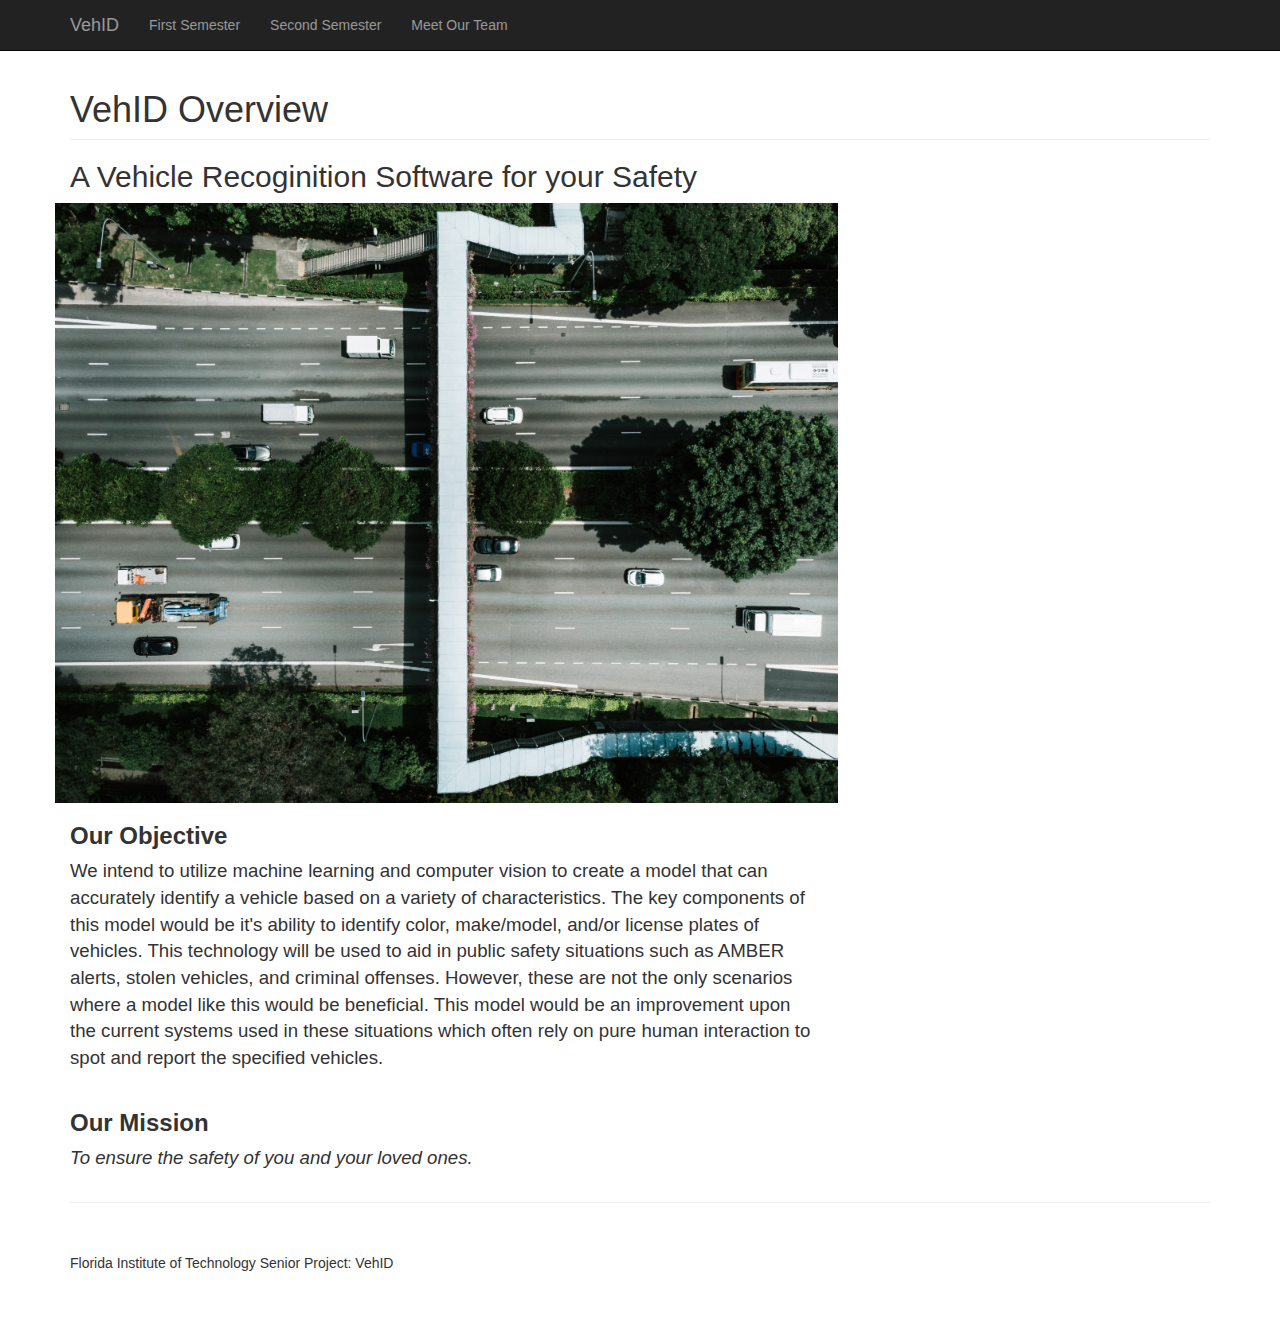
<file: index.html>
<!DOCTYPE html>
<html lang="en">
  <head>
    <meta charset="utf-8">
    <meta name="viewport" content="width=device-width, initial-scale=1.0">
    <meta name="description" content="">
    <meta name="author" content="">

    <title>VehID</title>

    <!-- Bootstrap core CSS -->
    <link href="css/bootstrap.css" rel="stylesheet">

    <!-- Custom CSS for the '3 Col Portfolio' Template -->
    <link href="css/portfolio-item.css" rel="stylesheet">
  </head>

  <body>

    <nav class="navbar navbar-fixed-top navbar-inverse" role="navigation">
      <div class="container">
        <div class="navbar-header">
          <button type="button" class="navbar-toggle" data-toggle="collapse" data-target=".navbar-ex1-collapse">
            <span class="sr-only">Toggle navigation</span>
            <span class="icon-bar"></span>
            <span class="icon-bar"></span>
            <span class="icon-bar"></span>
          </button>
          <a class="navbar-brand" href="http://vehident.github.io">VehID</a>
        </div>

        <!-- Collect the nav links, forms, and other content for toggling -->
        <div class="collapse navbar-collapse navbar-ex1-collapse">
          <ul class="nav navbar-nav">
            <!-- <li><a href="overview.html">Overview</a></li> -->
            <li><a href="firstsemester.html">First Semester</a></li>
            <li><a href="secondsemester.html">Second Semester</a></li>
            <li><a href="team.html">Meet Our Team</a></li>
          </ul>
        </div><!-- /.navbar-collapse -->
      </div><!-- /.container -->
    </nav>

    <div class="container">

      <div class="row">

        <div class="col-lg-12">
          <h1 class="page-header">VehID Overview</h1>
          <h2>A Vehicle Recoginition Software for your Safety</h2>
        </div>

      <img src="images/street_image.jpg" alt="Girl in a jacket" height="600"> 
      </div>

      <div class="row">

        <!--
        <div class="col-md-8">
          <img class="img-responsive" src="http://placehold.it/750x500">
        </div>
        -->

        <div class="col-md-8">
          <h3 style="margin-bottom:0.25cm;"><b>Our Objective</b></h3>
          <p style="margin-bottom:1cm; font-size: 14pt;">

            We intend to utilize machine learning and computer vision to create a model that can
            accurately identify a vehicle based on a variety of characteristics. The key components
            of this model would be it's ability to identify color, make/model, and/or license plates
            of vehicles. This technology will be used to aid in public safety situations such as 
            AMBER alerts, stolen vehicles, and criminal offenses. However, these are not the only
            scenarios where a model like this would be beneficial. This model would be an improvement
            upon the current systems used in these situations which often rely on pure human interaction
            to spot and report the specified vehicles.
          </p>
          
          <h3 style="margin-bottom:0.25cm;"><b>Our Mission</b></h3>
          <p style="font-size: 14pt;"><i>To ensure the safety of you and your loved ones.</i></p>
          
        </div>

      </div>

    </div> <!--/.container -->

    <div class="container">

      <hr>

      <footer>
        <div class="row">
          <div class="col-lg-12">
            <p>Florida Institute of Technology Senior Project: VehID</p>
          </div>
        </div>
      </footer>
      
    </div><!-- /.container -->

    <!-- JavaScript -->
    <script src="js/jquery-1.10.2.js"></script>
    <script src="js/bootstrap.js"></script>

  </body>

</html>
</file>
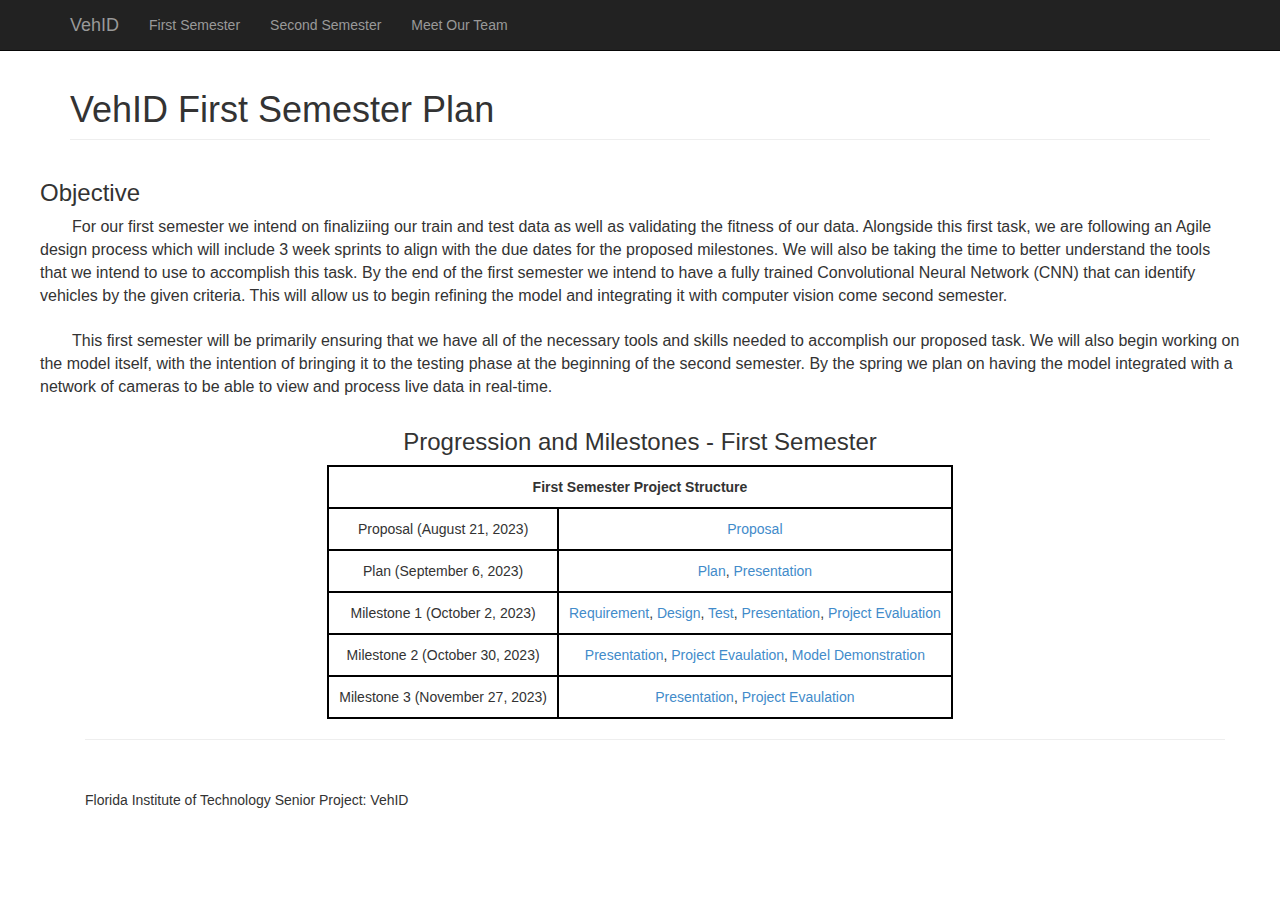
<file: firstsemester.html>
<!DOCTYPE html>
<html lang="en">
  <head>
    <meta charset="utf-8">
    <meta name="viewport" content="width=device-width, initial-scale=1.0">
    <meta name="description" content="">
    <meta name="author" content="">

    <title>VehID -- First Semester</title>

    <!-- Bootstrap core CSS -->
    <link href="css/bootstrap.css" rel="stylesheet">

    <!-- Custom CSS for the '3 Col Portfolio' Template -->
    <link href="css/portfolio-item.css" rel="stylesheet">
    <!-- <link href="tablestyle.css" rel="stylesheet" /> -->
    <style>
      table,
      th,
      td {
        padding: 10px;
        border: 2px solid black;
        border-collapse: collapse;
        text-align: center; 
        vertical-align: middle; 
        margin-left:auto;
        margin-right:auto;
      }
    </style>
  </head>

  <body>

    <nav class="navbar navbar-fixed-top navbar-inverse" role="navigation">
      <div class="container">
        <div class="navbar-header">
          <button type="button" class="navbar-toggle" data-toggle="collapse" data-target=".navbar-ex1-collapse">
            <span class="sr-only">Toggle navigation</span>
            <span class="icon-bar"></span>
            <span class="icon-bar"></span>
            <span class="icon-bar"></span>
          </button>
          <a class="navbar-brand" href="http://vehident.github.io">VehID</a>
        </div>

        <!-- Collect the nav links, forms, and other content for toggling -->
        <div class="collapse navbar-collapse navbar-ex1-collapse">
          <ul class="nav navbar-nav">
            <!-- <li><a href="overview.html">Overview</a></li> -->
            <li><a href="firstsemester.html">First Semester</a></li>
            <li><a href="secondsemester.html">Second Semester</a></li>
            <li><a href="team.html">Meet Our Team</a></li>
          </ul>
        </div><!-- /.navbar-collapse -->
      </div><!-- /.container -->
    </nav>

    <div class="container">

      <div class="row">

        <div class="col-lg-12">
          <h1 class="page-header">VehID First Semester Plan</h1>
        </div>

      </div>

      <div class="row">

        <!--
        <div class="col-md-8">
          <img class="img-responsive" src="http://placehold.it/750x500">
        </div>
        -->
        <div class="row">
          <h3>Objective</h3>
          <p style="font-size: 12pt;">
            &emsp;&emsp;For our first semester we intend on finaliziing our train and test data as well as validating the fitness of
            our data. Alongside this first task, we are following an Agile design process which will include 3 week sprints to align with
            the due dates for the proposed milestones. We will also be taking the time to better understand the tools that we intend to use 
            to accomplish this task. 
            <!-- Every team member will be participating in every aspect of this project as it will be a learning oppurtunity 
            for all of us.  -->
            By the end of the first semester we intend to have a fully trained
            Convolutional Neural Network (CNN) that can identify vehicles by the given criteria. This will allow
            us to begin refining the model and integrating it with computer vision come second semester.


            <!-- 
              First sentence can be cleaned up

              During this first semester we intend of evalutating the fitness of our data by ensuring the correctness of our previously collected train and test datasets.

             -->
            <br><br>

            &emsp;&emsp;This first semester will be primarily ensuring that we have all of the necessary tools and skills needed
            to accomplish our proposed task. We will also begin working on the model itself, with the intention of bringing
            it to the testing phase at the beginning of the second semester. By the spring we plan on having the model integrated
            with a network of cameras to be able to view and process live data in real-time.
          </p>
        </div>

        <div class="col-md-12" style="text-align: center;">
          <h3>Progression and Milestones - First Semester</h3>
            <table>
              <thead>
              <tr>
                <th colspan="2">First Semester Project Structure</th>
              </tr>
              </thead>
              <tbody>
                <tr>
                  <td>Proposal (August 21, 2023)</td>
                  <td><a href="plan/project_prop.pdf">Proposal</a></td>
                </tr>
                <tr>
                  <td>Plan (September 6, 2023)</td>
                  <td><a href="plan/plan.pdf">Plan</a>, <a href="plan/plan_presentation.pdf">Presentation</a></td>
                </tr>
                <tr>
                  <td>Milestone 1 (October 2, 2023)</td>
                  <td><a href="m1/requirements.pdf">Requirement</a>, <a href="m1/design.pdf">Design</a>, <a href="m1/test.pdf">Test</a>, <a href="m1/m1pres.pdf">Presentation</a>, <a href="m1/m1eval.pdf">Project Evaluation</a></td>
                </tr>
                <tr>
                  <td>Milestone 2 (October 30, 2023)</td>
                  <td><a href="m2/m2pres.pdf">Presentation</a>, <a href="m2/m2eval.pdf">Project Evaulation</a>, <a href="m2/Color Recognition CNN Demo.pdf">Model Demonstration</a></td>
                </tr>
                <tr>
                  <td>Milestone 3 (November 27, 2023)</td>
                  <td><a href="m3/m3pres.pdf">Presentation</a>, <a href="m3/m3eval.pdf">Project Evaulation</a></td>
                </tr>
              </tbody>
              
            </table>
        </div>

      </div>

      <!--
      <div class="row">

        <div class="col-lg-12">
          <h3 class="page-header">Related Projects</h3>
        </div>

        <div class="col-sm-3 col-xs-6">
        	<a href="#"><img class="img-responsive portfolio-item" src="http://placehold.it/500x300"></a>
        </div>

        <div class="col-sm-3 col-xs-6">
        	<a href="#"><img class="img-responsive portfolio-item" src="http://placehold.it/500x300"></a>
        </div>

        <div class="col-sm-3 col-xs-6">
        	<a href="#"><img class="img-responsive portfolio-item" src="http://placehold.it/500x300"></a>
        </div>

        <div class="col-sm-3 col-xs-6">
        	<a href="#"><img class="img-responsive portfolio-item" src="http://placehold.it/500x300"></a>
        </div>

      </div>

    </div>  /.container -->

    <div class="container">

      <hr>

      <footer>
        <div class="row">
          <div class="col-lg-12">
            <p>Florida Institute of Technology Senior Project: VehID</p>
          </div>
        </div>
      </footer>
      
    </div><!-- /.container -->

    <!-- JavaScript -->
    <script src="js/jquery-1.10.2.js"></script>
    <script src="js/bootstrap.js"></script>

  </body>

</html>
</file>
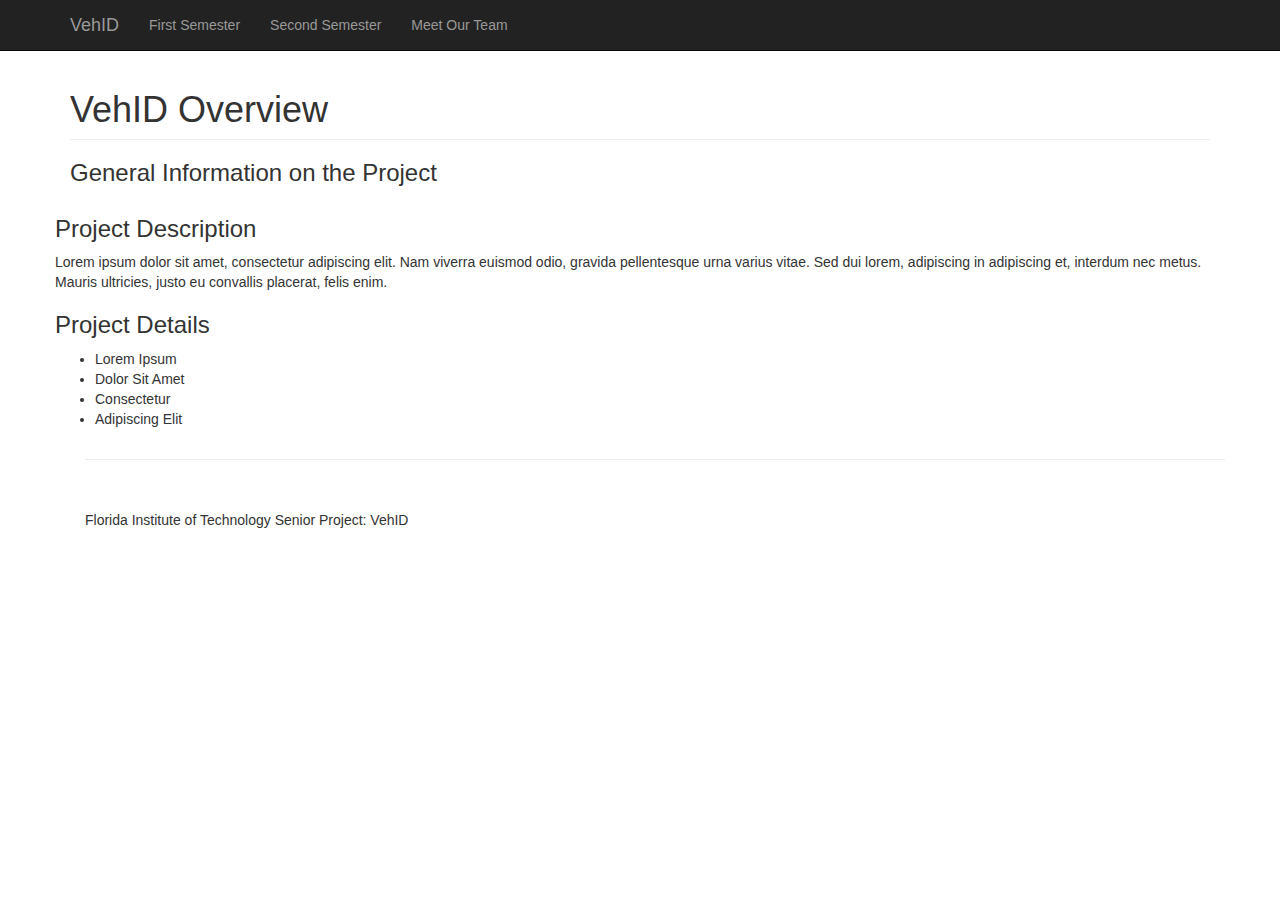
<file: overview.html>
<!DOCTYPE html>
<html lang="en">
  <head>
    <meta charset="utf-8">
    <meta name="viewport" content="width=device-width, initial-scale=1.0">
    <meta name="description" content="">
    <meta name="author" content="">

    <title>Single Portfolio Item Template for Bootstrap 3</title>

    <!-- Bootstrap core CSS -->
    <link href="css/bootstrap.css" rel="stylesheet">

    <!-- Custom CSS for the '3 Col Portfolio' Template -->
    <link href="css/portfolio-item.css" rel="stylesheet">
  </head>

  <body>

    <nav class="navbar navbar-fixed-top navbar-inverse" role="navigation">
      <div class="container">
        <div class="navbar-header">
          <button type="button" class="navbar-toggle" data-toggle="collapse" data-target=".navbar-ex1-collapse">
            <span class="sr-only">Toggle navigation</span>
            <span class="icon-bar"></span>
            <span class="icon-bar"></span>
            <span class="icon-bar"></span>
          </button>
          <a class="navbar-brand" href="http://vehident.github.io">VehID</a>
        </div>

        <!-- Collect the nav links, forms, and other content for toggling -->
        <div class="collapse navbar-collapse navbar-ex1-collapse">
          <ul class="nav navbar-nav">
            <!-- <li><a href="overview.html">Overview</a></li> -->
            <li><a href="firstsemester.html">First Semester</a></li>
            <li><a href="secondsemester.html">Second Semester</a></li>
            <li><a href="team.html">Meet Our Team</a></li>
          </ul>
        </div><!-- /.navbar-collapse -->
      </div><!-- /.container -->
    </nav>

    <div class="container">

      <div class="row">

        <div class="col-lg-12">
          <h1 class="page-header">VehID Overview</h1>
          <h3>General Information on the Project</h3>
        </div>

      </div>

      <div class="row">

        <!--
        <div class="col-md-8">
          <img class="img-responsive" src="http://placehold.it/750x500">
        </div>
        -->

        <div class="col-md-">
          <h3>Project Description</h3>
          <p>Lorem ipsum dolor sit amet, consectetur adipiscing elit. Nam viverra euismod odio, gravida pellentesque urna varius vitae. Sed dui lorem, adipiscing in adipiscing et, interdum nec metus. Mauris ultricies, justo eu convallis placerat, felis enim.</p>
          <h3>Project Details</h3>
          <ul>
            <li>Lorem Ipsum</li>
            <li>Dolor Sit Amet</li>
            <li>Consectetur</li>
            <li>Adipiscing Elit</li>
          </ul>
        </div>

      </div>

      <!--
      <div class="row">

        <div class="col-lg-12">
          <h3 class="page-header">Related Projects</h3>
        </div>

        <div class="col-sm-3 col-xs-6">
        	<a href="#"><img class="img-responsive portfolio-item" src="http://placehold.it/500x300"></a>
        </div>

        <div class="col-sm-3 col-xs-6">
        	<a href="#"><img class="img-responsive portfolio-item" src="http://placehold.it/500x300"></a>
        </div>

        <div class="col-sm-3 col-xs-6">
        	<a href="#"><img class="img-responsive portfolio-item" src="http://placehold.it/500x300"></a>
        </div>

        <div class="col-sm-3 col-xs-6">
        	<a href="#"><img class="img-responsive portfolio-item" src="http://placehold.it/500x300"></a>
        </div>

      </div>

    </div>  /.container -->

    <div class="container">

      <hr>

      <footer>
        <div class="row">
          <div class="col-lg-12">
            <p>Florida Institute of Technology Senior Project: VehID</p>
          </div>
        </div>
      </footer>
      
    </div><!-- /.container -->

    <!-- JavaScript -->
    <script src="js/jquery-1.10.2.js"></script>
    <script src="js/bootstrap.js"></script>

  </body>

</html>
</file>
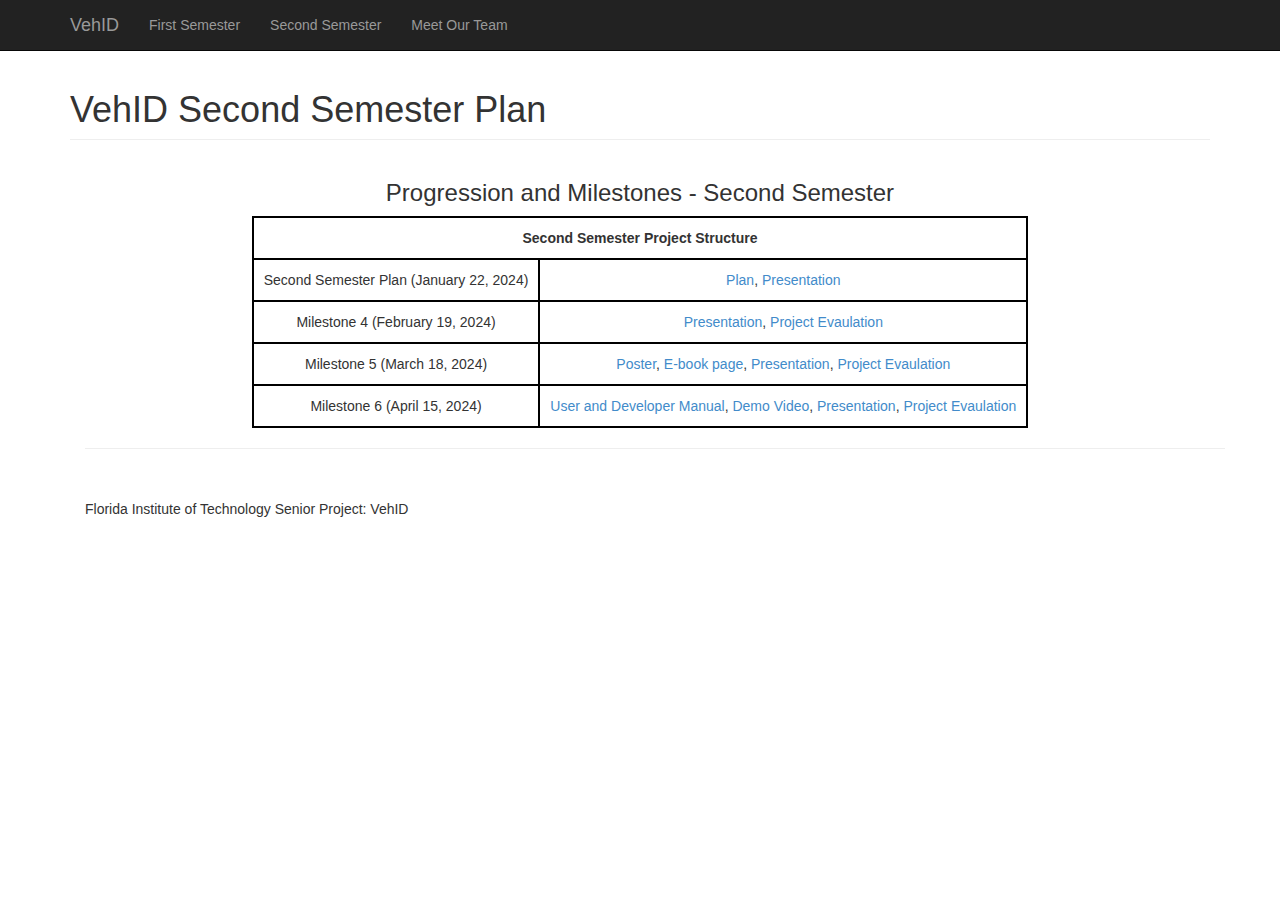
<file: secondsemester.html>
<!DOCTYPE html>
<html lang="en">
  <head>
    <meta charset="utf-8">
    <meta name="viewport" content="width=device-width, initial-scale=1.0">
    <meta name="description" content="">
    <meta name="author" content="">

    <title>VehID -- Second Semester</title>

    <!-- Bootstrap core CSS -->
    <link href="css/bootstrap.css" rel="stylesheet">

    <!-- Custom CSS for the '3 Col Portfolio' Template -->
    <link href="css/portfolio-item.css" rel="stylesheet">
    <style>
      table,
      th,
      td {
        padding: 10px;
        border: 2px solid black;
        border-collapse: collapse;
        text-align: center; 
        vertical-align: middle; 
        margin-left:auto;
        margin-right:auto;
      }
    </style>
  </head>

  <body>

    <nav class="navbar navbar-fixed-top navbar-inverse" role="navigation">
      <div class="container">
        <div class="navbar-header">
          <button type="button" class="navbar-toggle" data-toggle="collapse" data-target=".navbar-ex1-collapse">
            <span class="sr-only">Toggle navigation</span>
            <span class="icon-bar"></span>
            <span class="icon-bar"></span>
            <span class="icon-bar"></span>
          </button>
          <a class="navbar-brand" href="http://vehident.github.io">VehID</a>
        </div>

        <!-- Collect the nav links, forms, and other content for toggling -->
        <div class="collapse navbar-collapse navbar-ex1-collapse">
          <ul class="nav navbar-nav">
            <!-- <li><a href="overview.html">Overview</a></li> -->
            <li><a href="firstsemester.html">First Semester</a></li>
            <li><a href="secondsemester.html">Second Semester</a></li>
            <li><a href="team.html">Meet Our Team</a></li>
          </ul>
        </div><!-- /.navbar-collapse -->
      </div><!-- /.container -->
    </nav>

    <div class="container">

      <div class="row">

        <div class="col-lg-12">
          <h1 class="page-header">VehID Second Semester Plan</h1>
        </div>

      </div>

      <div class="row">

        <!--
        <div class="col-md-8">
          <img class="img-responsive" src="http://placehold.it/750x500">
        </div>
        -->

        <div class="col-md-" style="text-align: center;">
          <h3>Progression and Milestones - Second Semester</h3>
            <table>
              <thead>
              <tr>
                <th colspan="2">Second Semester Project Structure</th>
              </tr>
              </thead>
              <tbody>
                <tr>
                  <td>Second Semester Plan (January 22, 2024)</td>
                  <td><a href="sec_plan/sec_plan.pdf">Plan</a>, <a href="sec_plan/sec_plan_pres.pdf">Presentation</a></td>
                </tr>
                <tr>
                  <td>Milestone 4 (February 19, 2024)</td>
                  <td><a href="m4/m4pres.pdf">Presentation</a>, <a href="m4/m4eval.pdf">Project Evaulation</a></td>
                </tr>
                <tr>
                  <td>Milestone 5 (March 18, 2024)</td>
                  <td><a href="m5/poster.pdf">Poster</a>, <a href="m5/Ebook.pdf">E-book page</a>, <a href="m5/m5pres.pdf">Presentation</a>, <a href="m5/m5eval.pdf">Project Evaulation</a></td>
                </tr>
                <tr>
                  <td>Milestone 6 (April 15, 2024)</td>
                  <td><a href="m6/UserDevMan.pdf">User and Developer Manual</a>, <a href="m6/webAppDemo.mp4">Demo Video</a>, <a href="m6/m6pres.pdf">Presentation</a>, <a href="m6/m6eval.pdf">Project Evaulation</a></td>
                </tr>
              </tbody>
              
            </table>
        </div>

      </div>

      <!--
      <div class="row">

        <div class="col-lg-12">
          <h3 class="page-header">Related Projects</h3>
        </div>

        <div class="col-sm-3 col-xs-6">
        	<a href="#"><img class="img-responsive portfolio-item" src="http://placehold.it/500x300"></a>
        </div>

        <div class="col-sm-3 col-xs-6">
        	<a href="#"><img class="img-responsive portfolio-item" src="http://placehold.it/500x300"></a>
        </div>

        <div class="col-sm-3 col-xs-6">
        	<a href="#"><img class="img-responsive portfolio-item" src="http://placehold.it/500x300"></a>
        </div>

        <div class="col-sm-3 col-xs-6">
        	<a href="#"><img class="img-responsive portfolio-item" src="http://placehold.it/500x300"></a>
        </div>

      </div>

    </div>  /.container -->

    <div class="container">

      <hr>

      <footer>
        <div class="row">
          <div class="col-lg-12">
            <p>Florida Institute of Technology Senior Project: VehID</p>
          </div>
        </div>
      </footer>
      
    </div><!-- /.container -->

    <!-- JavaScript -->
    <script src="js/jquery-1.10.2.js"></script>
    <script src="js/bootstrap.js"></script>

  </body>

</html>
</file>
<file: css/portfolio-item.css>
body {
	margin-top: 50px; /* 50px is the height of the navbar - change this if the navbarn height changes */
}

.portfolio-item {
	margin-bottom: 25px;
}

footer {
	margin: 50px 0;
}
</file>
